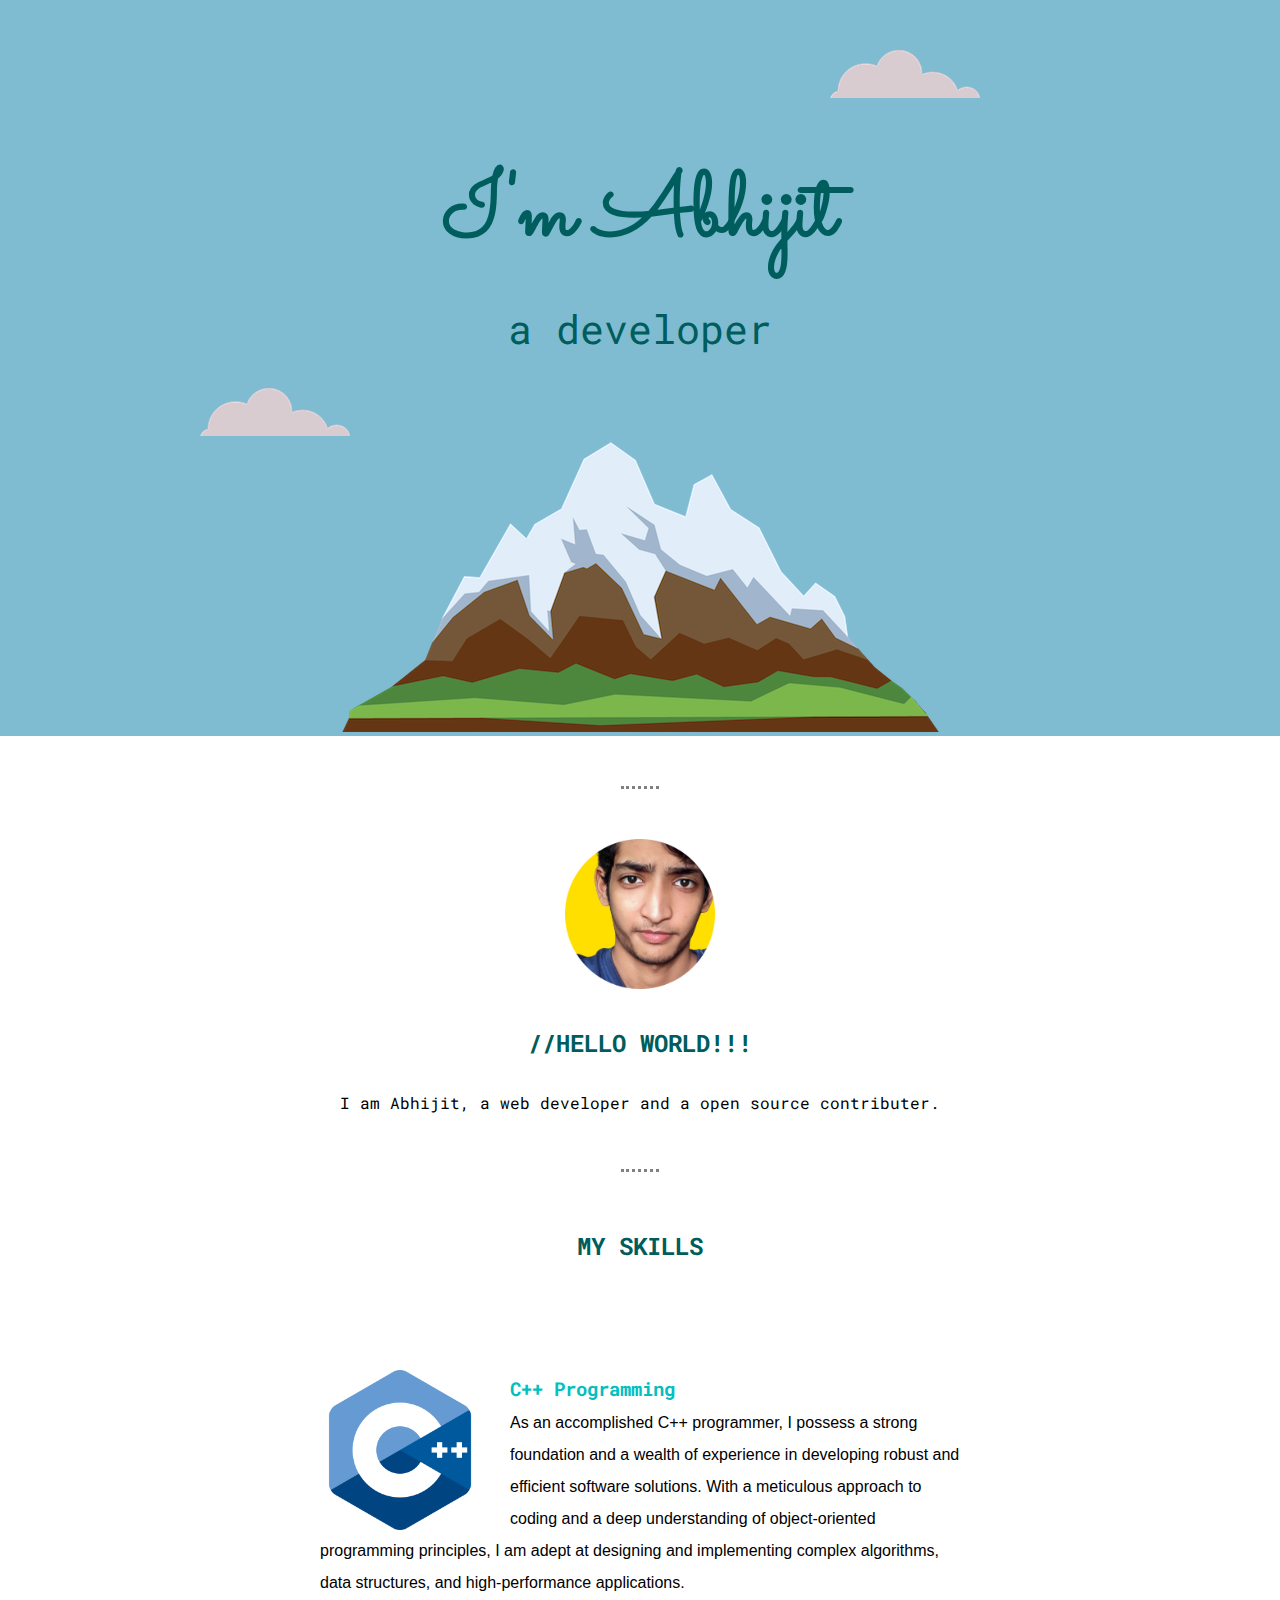
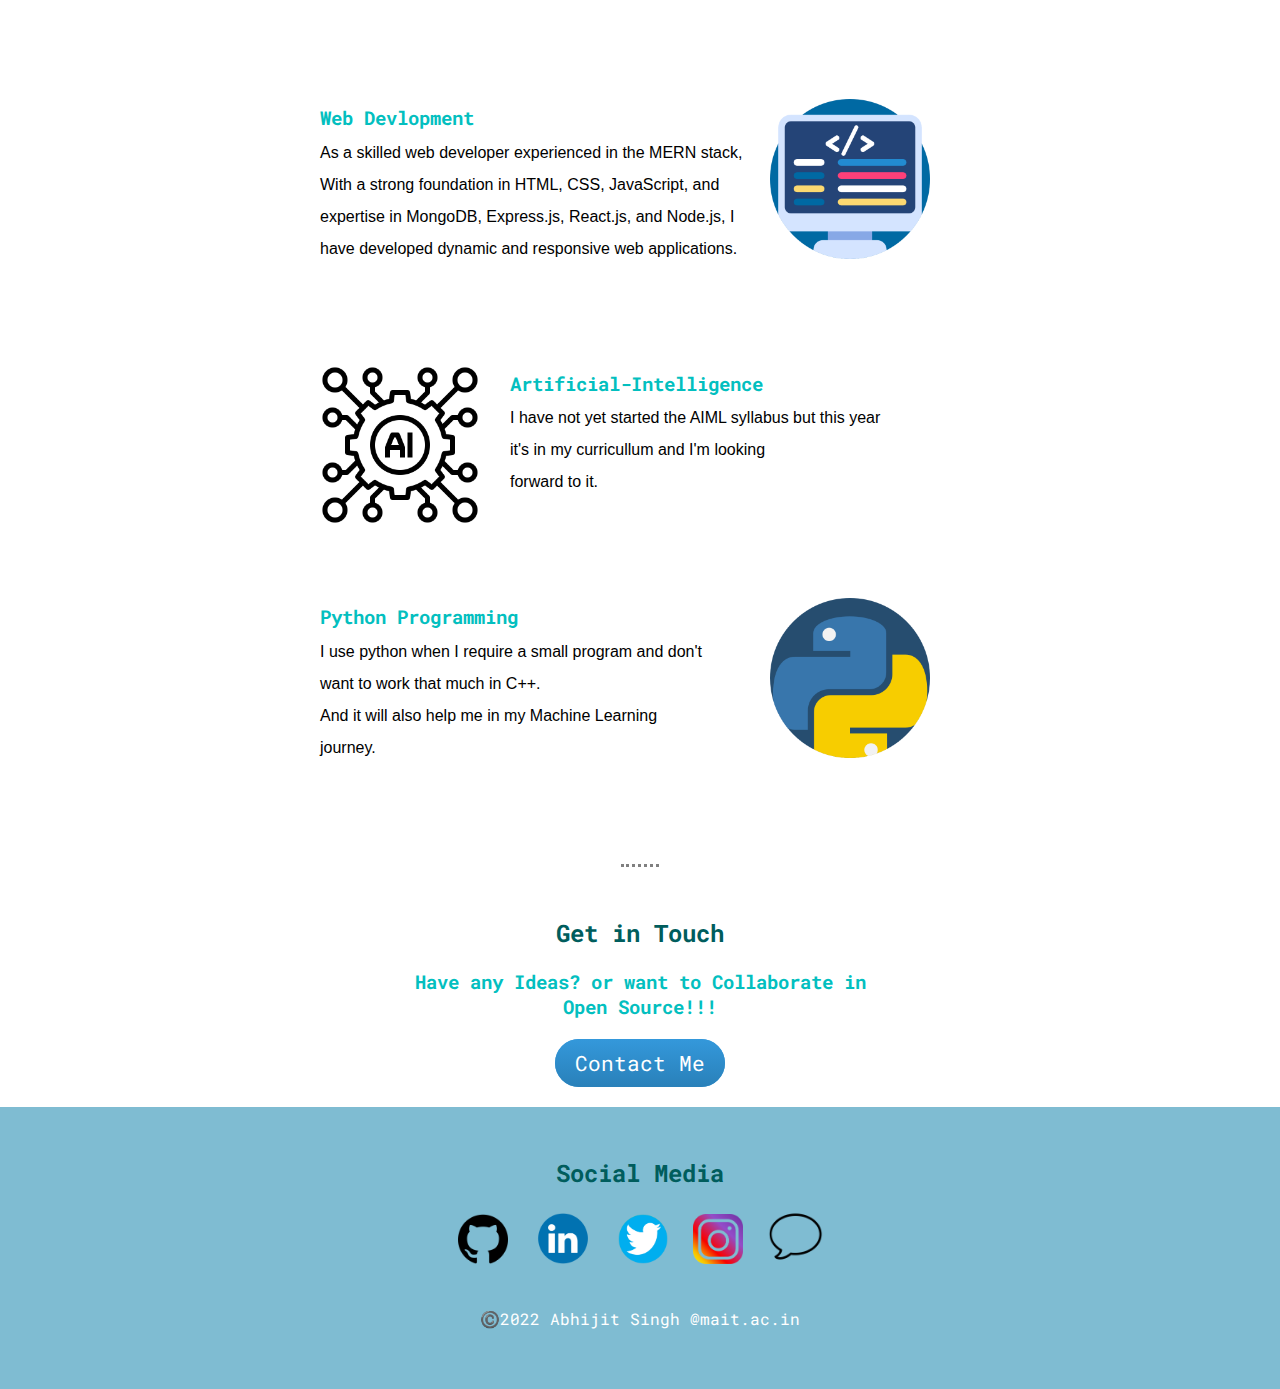
<file: index.html>
<!DOCTYPE html>
<html lang="en">
  <head>
    <meta charset="UTF-8" />
    <meta http-equiv="X-UA-Compatible" content="IE=edge" />
    <meta name="viewport" content="width=device-width, initial-scale=1.0" />
    <title>Abhijit Singh</title>
    <link rel="stylesheet" href="style.css" />
    <link rel="icon" href="./Media/favicon.ico" />
    <link rel="preconnect" href="https://fonts.googleapis.com" />
    <link rel="preconnect" href="https://fonts.gstatic.com" crossorigin />
    <link
      href="https://fonts.googleapis.com/css2?family=Roboto+Mono&family=Sacramento&display=swap"
      rel="stylesheet"
    />
  </head>

  <body>
    <div class="topcontainer">
      <img class="upper-cloud" src="./Media/cloud.png" alt="clouds" />
      <h1 class="My-name">I'm Abhijit</h1>
      <h2 class="intro">a developer</h2>
      <img class="lower-cloud" src="./Media/cloud.png" alt="clouds" />
      <img class="mountain" src="./Media/mountain.png" alt="clouds" />
    </div>
    <hr />

    <div class="middlecontainer">
      <img
        style="height: 150px"
        src="./Media/1641663360318-modified.png"
        alt="Abhijit Photo"
      />
      <h2>//HELLO WORLD!!!</h2>
      I am Abhijit, a web developer and a open source contributer.
      <hr />
      <h2>MY SKILLS</h2>

      <div class="image">
        <img
          style="width: 25%; float: left; margin-right: 30px; margin-top: 0%"
          src="./Media/c-.png"
          alt="c++"
        />
        <h3 style="text-align: left">C++ Programming</h3>
        <p class="skill-description">
          As an accomplished C++ programmer, I possess a strong foundation and a wealth of experience in developing
          robust and efficient software solutions. With a meticulous approach to coding and a deep understanding of 
          object-oriented programming principles, I am adept at designing and implementing complex algorithms, data
          structures, and high-performance applications. 
        </p>
        <!-- <div class="c" >
             I started with C, as my first programming language <br>and continued to grasp concepts of C++.<br> This is because the basics of C++ is quite close to the asembly,<br>and you really know what's happening inside the memory.
        </div> -->
      </div>

      <div class="image">
        <img
          style="width: 25%; float: right; margin-right: 30px"
          src="./Media/coding.png"
          alt="web developer"
        />
        <h3 style="text-align: left">Web Devlopment</h3>
        <p class="skill-description">
          As a skilled web developer experienced in the MERN stack,
          With a strong foundation in HTML, CSS, JavaScript, and expertise 
          in MongoDB, Express.js, React.js, and Node.js, I have developed 
          dynamic and responsive web applications. 
        </p>
        <!-- <div class="WebDevText">
            I've just started in Web Devlopment and this is probably<br> my first website using HTML and CSS.
        </div> -->
      </div>

      <div class="image">
        <img
          style="width: 25%; float: left; margin-right: 30px"
          src="./Media/artificial-intelligence.png"
          alt="AIML"
        />
        <h3 style="text-align: left">Artificial-Intelligence</h3>
        <p class="skill-description">
          I have not yet started the AIML syllabus but this year<br />
          it's in my curricullum and I'm looking<br />forward to it.
        </p>
        <!-- <div class="AIMLText">
            I have not yet started the AIML syllabus but this year<br> it's in my curricullum and I'm looking<br>forward to it.
        </div> -->
      </div>

      <div class="image">
        <img
          style="width: 25%; float: right; margin-right: 30px"
          src="./Media/python.png"
          alt="python"
        />
        <h3 style="text-align: left">Python Programming</h3>
        <p class="skill-description">
          I use python when I require a small program and don't <br />want to
          work that much in C++.<br />And it will also help me in my Machine
          Learning<br />
          journey.
        </p>
        <!-- <div class="PythonText">
            I use python when I require a small program and don't <br>want to work that much in C++.
        </div> -->
      </div>
    </div>
    <hr />

    <h2>Get in Touch</h2>
    <h3 style="margin-bottom: 30px">
      Have any Ideas? or want to Collaborate in<br />
      Open Source!!!
    </h3>
    <div><a class="btn" href="Feedback.html">Contact Me</a></div>
    <div class="bottomcontainer">
      <h2>Social Media</h2>
      <a href="https://github.com/apschauhan03"
        ><img style="width: 50px" src="./Media/25231.png" alt="Github link"
      /></a>
      <a href="https://www.linkedin.com/in/abhijit-chauhan-660a1422a/"
        ><img
          style="width: 90px"
          src="./Media/LinkedIn-Symbole.png"
          alt="LinkedIn link"
      /></a>
      <a href="https://twitter.com/AbhijitSinghCh7"
        ><img
          style="width: 50px"
          src="./Media/logo-rond-twitter.png"
          alt="Twitter link"
      /></a>
      <a href="https://www.instagram.com/aps___chauhan/"
        ><img
          style="width: 50px; margin-left: 15px"
          src="./Media/Instagram-Icon.png.webp"
          alt="Instagram link"
      /></a>
      <a href="Feedback.html"
        ><img
          style="width: 55px; margin-left: 15px"
          src="./Media/message-672-675248.webp"
          alt="Message Me!"
      /></a>
      <br />
      <!-- <p>
            <strong>Email : abhijitchau8948@gmail.com<br>Phone Number : 8874980221<br>Whatsapp : 9667432549</strong><br>
        </p>
        <p>
            <em>Address:<br>HN : 373, Pocket D-11, Sector-7<br>Rohini,<br>New-Delhi-110085.</em>
        </p>
        </p> -->
      <div style="margin: 40px auto 30px auto;color:white;">
        ©️2022 Abhijit Singh @mait.ac.in
      </div>
    </div>
  </body>
</html>
</file>
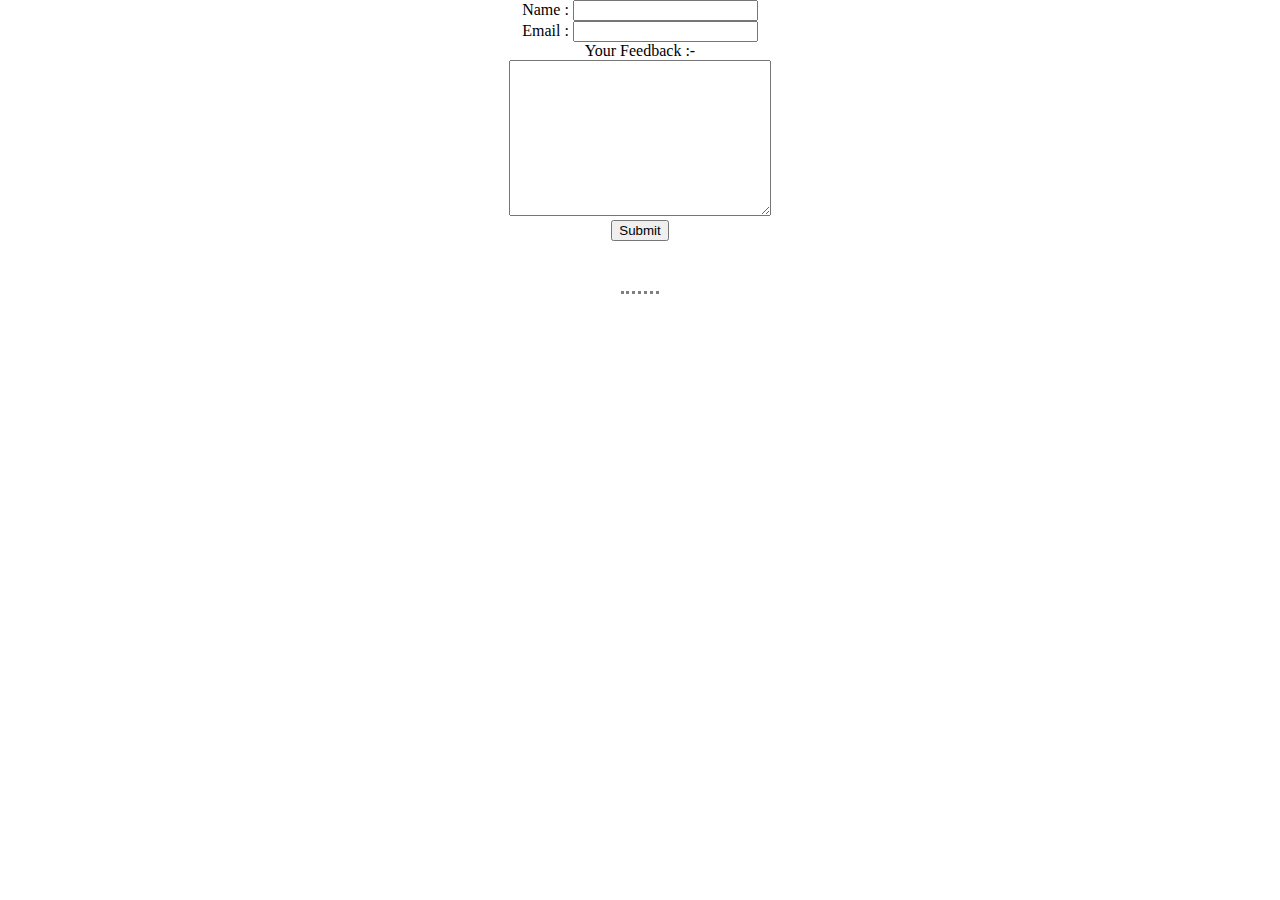
<file: Feedback.html>
<!DOCTYPE html>
<html lang="en">
<head>
    <meta charset="UTF-8">
    <meta http-equiv="X-UA-Compatible" content="IE=edge">
    <meta name="viewport" content="width=device-width, initial-scale=1.0">
    <title>Feedback</title>
    <link rel="stylesheet" href="style.css">

</head>
<body>
    <center>
        <form action="mailto:abhijitchau8948@gmail.com" value="POST" enctype="text/plain">
            <label for="" name="YourName">Name : </label>
            <input type="text"><br>
            <label for="" name="YourEmail">Email : </label>
            <input type="email"><br>
            <label>Your Feedback :-</label><br>
            <textarea name="Feedback" id="" cols="30" rows="10"></textarea><br>
            <input type="submit">
        </form>
    </center>

    <hr>
</body>
</html>
</file>
<file: style.css>
body {
    margin: 0%;
    /* background-color: #7FBCD2; */

    text-align: center;
}

.topcontainer {
    margin: 0%;
    position: relative;
    background-color: #7FBCD2;
    padding-top: 100px;
}


.middlecontainer {
    font-family: "Roboto Mono";
    /* background-color: #7FBCD2; */
    position: relative;

    line-height: 2;
}

.c {
    text-align: left;
    font-size: 10px;
    display: inline-block;
    position: absolute;
    left: 200px;
    top: 380px;

}

.PythonText {
    text-align: left;
    font-size: 10px;
    display: inline-block;
    position: absolute;
    left: 800px;
    top: 380px;
}

.WebDevText {
    text-align: left;
    font-size: 10px;
    display: inline-block;
    position: absolute;
    left: 210px;
    top: 550px
}

.AIMLText {
    text-align: left;
    font-size: 10px;
    display: inline-block;
    position: absolute;
    left: 800px;
    top: 550px
}

.image {
    width: 50%;
    /* float: left; */
    margin: 100px auto 100px auto;
    text-align: left;


}

.skill-description {
    text-align: left;
    font-family: sans-serif;

}


p {
    margin: 0%;
}

.bottomcontainer {
    font-family: "Roboto Mono";
    background-color: #7FBCD2;
    margin: 0%;
    margin-top: 30px;
    padding: 30px;

}

.My-name {
    font-family: "Sacramento";
    font-size: 5.625rem;
    /*100 percent equals 16px which is equal to 1em*/
    /* line-height: 2; */
    color: #005d5d;
}

.intro {
    font-family: "Roboto Mono";
    font-size: 2.5rem;
    font-weight: normal;
    color: #005d5d;

}


h1 {
    margin: 50px auto 0 auto;
}

h2 {
    color: #005d5d;
    margin: 20px auto 20px auto;
    font-family: "Roboto Mono";

    /* margin:0%; */
}

h3 {
    /* color:white; */
    color: #03bfbf;
    font-family: "Roboto Mono";

    margin: 0%;

}

a {
    /* color:white; */
    color: #005d5d;

}

.lower-cloud {
    position: absolute;
    left: 200px;
    bottom: 300px;
}

/* .intro{
    position:relative;
    top: 40px;
    right: 20px;

} */

.upper-cloud {
    position: absolute;
    right: 300px;
    top: 50px;
}



hr {
    border-style: none;
    background-color: white;
    border-style: none;
    border-top-style: dotted;
    height: 0px;
    /* background-color: rgb(200, 238, 247); */
    border-color: gray;
    border-width: 3px;
    margin: 50px auto 50px auto;
    /* height: 0px; */
    width: 3%;
}


.btn {
    margin: 30px auto 30px auto;
    background: #3498db;
    background-image: -webkit-linear-gradient(top, #3498db, #2980b9);
    background-image: -moz-linear-gradient(top, #3498db, #2980b9);
    background-image: -ms-linear-gradient(top, #3498db, #2980b9);
    background-image: -o-linear-gradient(top, #3498db, #2980b9);
    background-image: linear-gradient(to bottom, #3498db, #2980b9);
    -webkit-border-radius: 28;
    -moz-border-radius: 28;
    border-radius: 28px;
    font-family: "Roboto Mono";
    color: #ffffff;
    font-size: 21px;
    padding: 10px 20px 10px 20px;
    text-decoration: none;
}

.btn:hover {
    background: #3cb0fd;
    background-image: -webkit-linear-gradient(top, #3cb0fd, #3498db);
    background-image: -moz-linear-gradient(top, #3cb0fd, #3498db);
    background-image: -ms-linear-gradient(top, #3cb0fd, #3498db);
    background-image: -o-linear-gradient(top, #3cb0fd, #3498db);
    background-image: linear-gradient(to bottom, #3cb0fd, #3498db);
    text-decoration: none;
}
</file>
